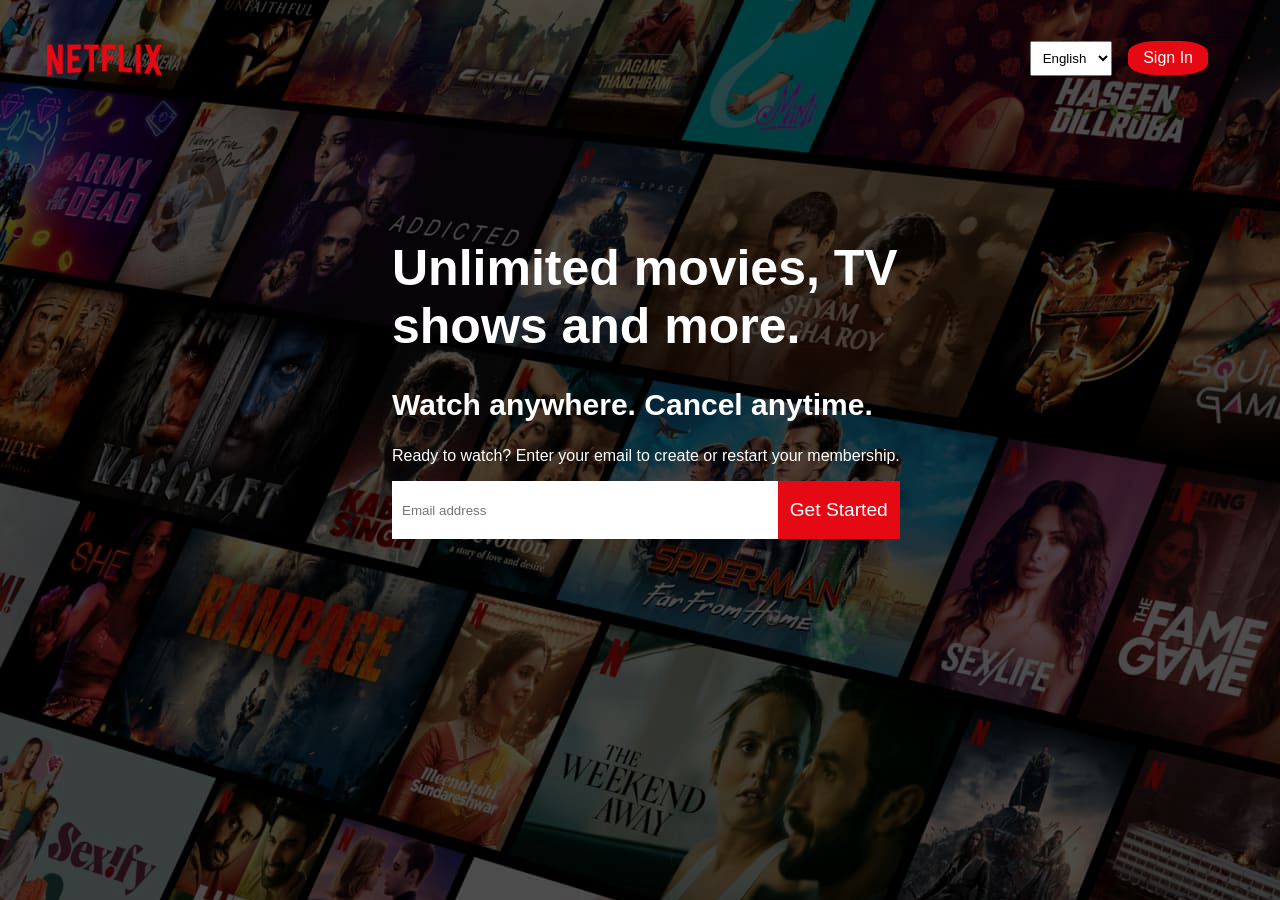
<file: index.html>
<!DOCTYPE html>
<html lang="en">
<head>
    <meta charset="UTF-8">
    <meta http-equiv="X-UA-Compatible" content="IE=edge">
    <meta name="viewport" content="width=device-width, initial-scale=1.0">
    <title>Netflix India - Watch TV Shows</title>
    <link rel="stylesheet" href="styles.css">
</head>
<body>
   <div class="nav">
       <img class="logo" src="logo.png" alt="">
       <label for="Language"></label>
       <select name="Language" id="">
           <option value="English">English</option>
           <option value="English">Hindi</option>
       </select>
       <a class="btn" href="#">Sign In</a>
   </div> 
   <div class="content">
       <h1>Unlimited movies, TV <br> shows and more.</h1>
       <h2>Watch anywhere. Cancel anytime.</h2>
       <p>Ready to watch? Enter your email to create or restart your membership.</p>
       <div class="mail">
        <input type="text" id="emailInput" placeholder="Email address">
        <button id="getStarted">Get Started</button>
    </div>
    
       </div>
   </div>
   <script src="app.js"></script>
</body>
</html>
</file>
<file: styles.css>
body{
    font-family: 'Franklin Gothic Medium', 'Arial Narrow', Arial, sans-serif;
    background: rgba(0, 0, 0, 0.6) url('image.jpg');
    background-blend-mode: darken;
}

.logo{
    width: 12%;
}

.btn{
    padding: 8px 15px;
    color: #fff;
    background-color: #e50914;
    display: inline-block;
    text-decoration: none;
    cursor: pointer;
    border-radius: 35%;
}

.nav{
    padding-top: 5px;
    padding-left: 2vw;
    padding-right: 5vw;
    height: 10vh;
    display: flex;
    justify-content: space-between;
    align-items: center;
}

select{
    margin-left: 70%;
    padding: 8px;
}

.content{
    color: #fff;
    position: absolute;
    margin-top: 8%;
    margin-left: 30%;
}

.content h1{
    font-size: 50px;
}

.content h2{
    font-size: 30px;
}

.mail{
    width: 100%;
    height: fit-content;
    align-items: center;
    background-color: #fff;
    display: flex;
    justify-content: space-between;
}

.mail input{
    outline: none;
    border: none;
    padding: 12px 10px;
    size: 1em;
}

.mail a{
    height: fit-content;
    background-color: #e50914;
    color: #fff;
    padding: 18px 12px;
    text-decoration: none;
}
#getStarted {
    height: fit-content;
    background-color: #e50914;
    color: #fff;
    padding: 18px 12px;
    text-decoration: none;
    border: none;
    cursor: pointer;
    font-size: 1.2em;
    transition: transform 0.1s ease-in-out;
}

#getStarted:active {
    transform: scale(0.95);
}
</file>
